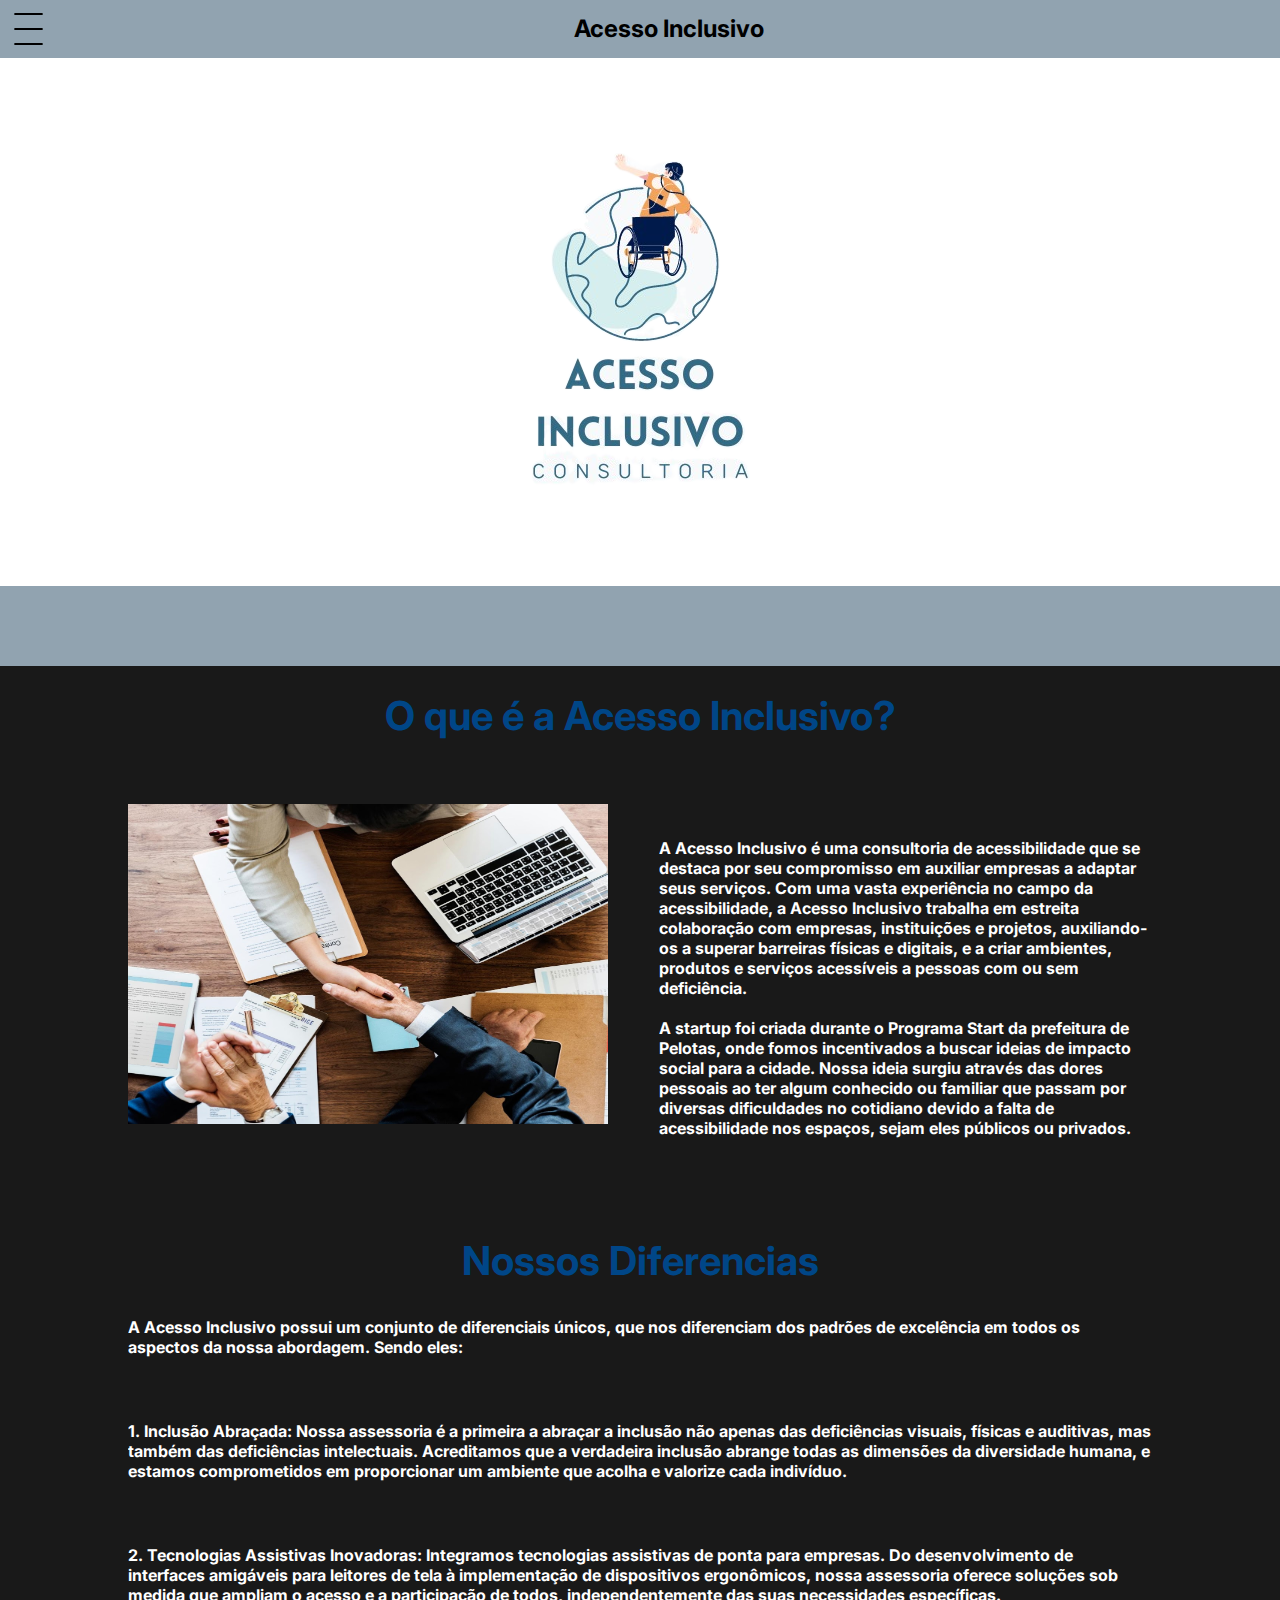
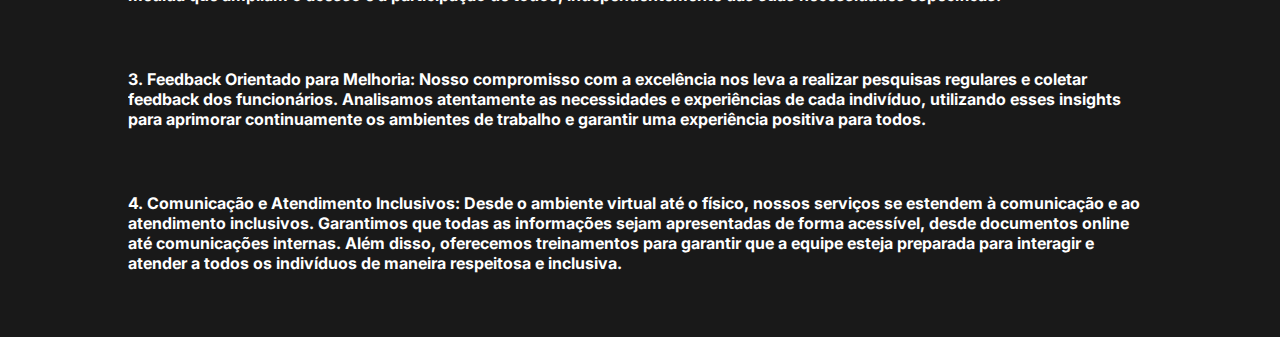
<file: pages/index.html>
<!DOCTYPE html>
<html lang="pt-br">
<head>
    <meta charset="UTF-8">
    <meta name="viewport" content="width=device-width, initial-scale=1.0">
    <link rel="stylesheet" href="../styles/style.css" media="all" type="text/css">
    <title>Acesso Inclusivo</title>
</head>
<body id="indexBody">
    <header>
        <div class="menu-bar">
            <span class="line1" ></span>
            <span class="line2" ></span>
            <span class="line3" ></span>
        </div>
        <h2><a>Acesso Inclusivo</a></h2>
    </header>
    <div class="divLogo">
    </div>
    <aside>
        <a id="indexPage" href="./index.html" >Página Inicial</a>
        <a class="equipeHref" href="./equipe.html">Equipe</a>
    </aside>
    <main>
        <h2 id="tittle" >O que é a Acesso Inclusivo?</h2>
        <section id="sec1" >
          <img id="consult" src="../imgs/consultoria-loja-virtual.jpg" alt="imagem ilustrativa">
          <p>
            A Acesso Inclusivo é<wbr> uma consultoria de acessibilidade que se destaca por seu compromisso em auxiliar empresas a adaptar<wbr> seus serviços. Com uma vasta experiência no campo da acessibilidade, a Acesso Inclusivo<wbr> trabalha em estreita colaboração com empresas, instituições e projetos, auxiliando-os a superar barreiras físicas e digitais, e a criar ambientes, produtos e serviços acessíveis a pessoas<wbr>    com ou sem deficiência.<br><br>
            A startup foi criada durante o<wbr> Programa Start da prefeitura de Pelotas, onde fomos incentivados a buscar ideias<wbr> de impacto social para a cidade. Nossa ideia surgiu através das dores pessoais ao ter algum conhecido ou familiar que passam por diversas dificuldades no cotidiano devido<wbr> a falta de acessibilidade nos espaços, sejam eles públicos ou privados.
          </p>
        </section>
        <h2 id="diff">Nossos Diferencias</h2>
        <section id="sec2">
          <p>
            A Acesso Inclusivo possui um conjunto de diferenciais únicos, que nos diferenciam dos padrões de excelência em todos os aspectos da nossa abordagem. Sendo eles:
          </p>  
        </section>
        <section id="sec3">
          <p>
            1. Inclusão Abraçada: Nossa assessoria é a primeira a abraçar a inclusão não<wbr> apenas das deficiências visuais, físicas e auditivas, mas também das deficiências <wbr>intelectuais. Acreditamos que a verdadeira inclusão abrange todas as dimensões da diversidade humana, e estamos comprometidos<wbr> em proporcionar um ambiente que acolha e valorize cada indivíduo.
          </p>
        </section>
        <section id="sec4" >
           <p>
             2. Tecnologias Assistivas Inovadoras: Integramos tecnologias assistivas de<wbr> ponta para empresas. Do desenvolvimento de interfaces amigáveis para leitores de tela à implementação<wbr> de dispositivos ergonômicos, nossa assessoria oferece soluções sob medida que ampliam o acesso e a participação<wbr> de todos, independentemente das suas necessidades específicas.
           </p>
        </section>
        <section id="sec5">
            <p>
              3. Feedback Orientado para Melhoria: Nosso compromisso com a excelência<wbr> nos leva a realizar pesquisas regulares e coletar feedback dos funcionários. Analisamos atentamente as necessidades e experiências de cada indivíduo, utilizando esses<wbr> insights para aprimorar continuamente os ambientes de trabalho e garantir uma experiência positiva para todos.
            </p>
        </section>
        <section id="sec6">
            <p>
               4. Comunicação e Atendimento Inclusivos:<wbr> Desde o ambiente virtual até o físico, nossos serviços se estendem à comunicação e ao atendimento inclusivos.<wbr> Garantimos que todas as informações sejam apresentadas de forma acessível, desde documentos online até comunicações internas.<wbr> Além disso, oferecemos treinamentos para garantir que a equipe esteja preparada para interagir e atender a todos os indivíduos de maneira respeitosa e inclusiva.
            </p>
        </section>
    </main>
    <script src="../js/navBar.cjs"></script>
</body>
</html>
</file>
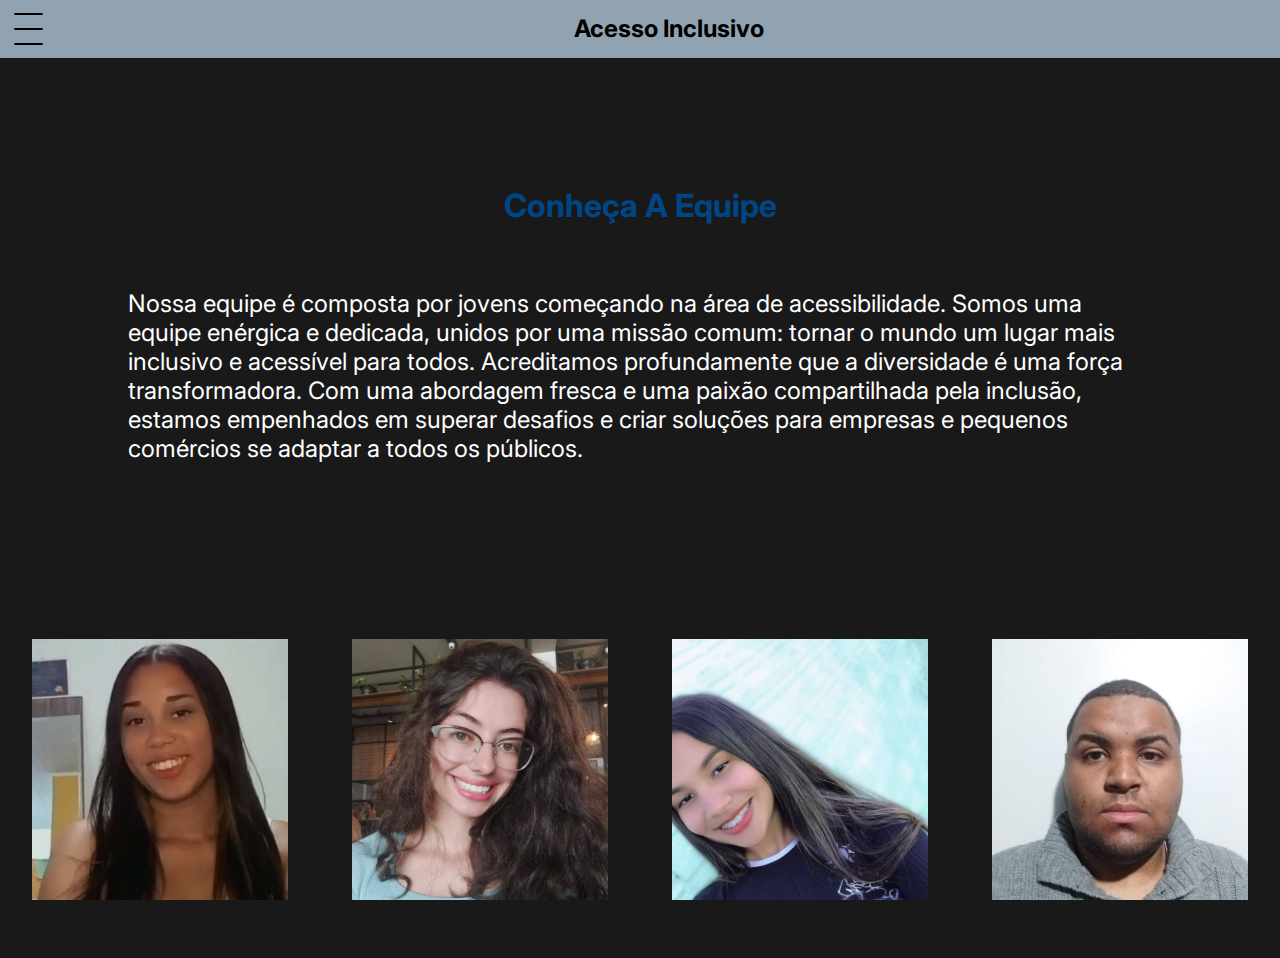
<file: pages/equipe.html>
<!DOCTYPE html>
<html lang="pt-br">
<head>
    <meta charset="UTF-8">
    <meta name="viewport" content="width=device-width, initial-scale=1.0">
    <link rel="stylesheet" href="../styles/style.css" type="text/css" media="all">
    <title>Equipe</title>
</head>
<body id="equipeBody">
    <header>
        <div class="menu-bar">
            <span class="line1" ></span>
            <span class="line2" ></span>
            <span class="line3" ></span>
        </div>
        <h2><a>Acesso Inclusivo</a></h2>
    </header>
    <aside>
        <a class="indexHref" href="./index.html" >Página Inicial</a>
        <a id="equipeHref" href="./equipe.html">Equipe</a>
    </aside>
    <main>
        <h2>Conheça A Equipe</h2>
        <section id="desc" >
            <p>
                Nossa equipe é composta por jovens começando na área de acessibilidade. Somos uma equipe enérgica e dedicada, unidos por uma missão comum: tornar o mundo um lugar mais inclusivo e acessível para todos. Acreditamos profundamente que a diversidade é uma força transformadora. Com uma abordagem fresca e uma paixão compartilhada pela inclusão, estamos empenhados em superar desafios e criar soluções para empresas e pequenos comércios se adaptar a todos os públicos.
            </p>
        </section>
        <section id="cards">
            <div class="card">
                <img src="../imgs/alice-foto.jpg" alt="imagem da Alice">
                <p>
                    Alice Ribeiro, 20 anos, ensino médio completo 
                </p>
            </div>
            <div class="card">
                <img src="../imgs/estela-foto.jpg" alt="imagem da Estela">
                <p>
                    Estela Jorge, 22 anos, estudante de educação física licenciatura 
                </p>
            </div>
            <div class="card">
                <img src="../imgs/Taissa-foto.jpg" alt="imagem da Taíssa">
                <p>
                    Taíssa Costa, 17 anos, estudante do 2⁰ ano do ensino médio 
                </p>
            </div>
            <div class="card">
                <img src="../imgs/luis-foto.jpg" alt="imagem do Luis">
                <p>
                    Luis Gustavo Silveira Escalante, 19 anos, medio completo 
                </p>
            </div>
        </section>
    </main>
    <script src="../js/navBar.cjs"></script>
</body>
</html>
</file>
<file: styles/style.css>
@import 'https://fonts.googleapis.com/css2?family=Great+Vibes&family=Inter:wght@300;400;600&family=Raleway:ital,wght@1,300&display=swap';
* {
  padding: 0;
  margin: 0;
  box-sizing: border-box;
  overflow-x: hidden;
  font-family: inter;
}

body {
  position: relative;
  background-color: rgba(0, 0, 0, 0.9019607843);
}

header .menu-bar {
  width: 3.6rem;
  height: 3.6rem;
  display: flex;
  flex-direction: column;
  cursor: pointer;
  justify-content: space-evenly;
  align-items: center;
  grid-column: 1/2;
}
header .menu-bar .line1, header .menu-bar .line2, header .menu-bar .line3 {
  width: 50%;
  background-color: black;
  border-radius: 5px;
  border: thin solid;
  transition: all 0.2s;
}
header .actived {
  display: block;
  position: relative;
}
header .actived .line1 {
  display: none;
}
header .actived .line2 {
  transform: rotate(45deg);
  position: absolute;
  top: 50%;
  left: 10%;
  width: 40%;
  transition-duration: 0.2s;
  transition-property: all;
}
header .actived .line3 {
  transform: rotate(135deg);
  position: absolute;
  top: 50%;
  left: 10%;
  width: 40%;
  transition-duration: 0.2s;
  transition-property: all;
}

header {
  background-color: rgb(145, 163, 176);
  display: grid;
  grid-template-columns: auto 1fr;
}
header h2 {
  grid-column: 2/3;
  align-self: center;
  justify-self: center;
}

.divLogo img {
  width: 100%;
  border-bottom: 2rem solid rgb(145, 163, 176);
  margin-bottom: 2rem;
}

aside {
  width: 80%;
  display: flex;
  flex-direction: column;
  background-color: rgba(0, 0, 0, 0.8);
  position: absolute;
  left: -16rem;
  transition: all 0.8s;
  top: 3.6rem;
  height: 97%;
}
@media only screen and (min-width: 375px) {
  aside {
    left: -19.5rem;
  }
}
@media only screen and (min-width: 425px) {
  aside {
    left: -21.5rem;
  }
}
@media only screen and (min-width: 768px) {
  aside {
    left: -40rem;
  }
}
@media only screen and (min-width: 1024px) {
  aside {
    left: -20.5rem;
    width: 20%;
  }
}
@media only screen and (min-width: 1600px) {
  aside {
    left: -32rem;
    width: 12%;
  }
}
aside a {
  color: white;
  text-decoration: none;
  margin-left: 10%;
  margin-top: 0.8rem;
}

.showUp {
  position: absolute;
  left: 0;
  top: 3.6rem;
}

#indexBody #indexPage {
  color: #7CB9E8;
  font-weight: bolder;
}
#indexBody .equipeHref {
  transition-property: all;
  transition-duration: 0.8s;
}
#indexBody .equipeHref:hover {
  color: #7CB9E8;
}
#indexBody .divLogo {
  background-image: url("../../imgs/logo.png");
  background-position: center top;
  background-repeat: no-repeat;
  height: 38rem;
  background-color: white;
  margin-bottom: 2%;
  border-bottom: 5rem solid rgb(145, 163, 176);
}
#indexBody main {
  display: flex;
  flex-direction: column;
  align-items: center;
}
#indexBody main h2 {
  color: #004687;
  font-size: x-large;
}
#indexBody main section {
  color: white;
  margin-bottom: 4rem;
  width: 80%;
}
#indexBody main section p {
  font-weight: bold;
}
#indexBody main #sec1 {
  display: flex;
  flex-flow: column wrap;
  align-items: center;
}
#indexBody main img {
  margin-bottom: 3rem;
  width: 100%;
}
#indexBody main #tittle {
  margin-bottom: 4rem;
  text-align: center;
}
#indexBody main #diff {
  text-align: center;
  margin-bottom: 2rem;
}
@media only screen and (min-width: 1024px) {
  #indexBody main h2 {
    font-size: 2.5rem;
  }
  #indexBody main #sec1 {
    flex-flow: row;
  }
  #indexBody main #sec1 #consult {
    height: 20rem;
    width: 200rem;
    margin-right: 5%;
  }
}
@media only screen and (min-width: 2560px) {
  #indexBody main p {
    font-size: large;
  }
  #indexBody main #sec1 #consult {
    height: 25rem;
    width: 80rem;
    margin-right: 5%;
  }
}

#equipeBody {
  height: 100vh;
}
#equipeBody #equipeHref {
  color: #7CB9E8;
  font-weight: bolder;
}
#equipeBody aside {
  height: 100%;
}
@media only screen and (min-width: 768px) {
  #equipeBody aside {
    height: 94%;
  }
}
#equipeBody .indexHref {
  transition-property: all;
  transition-duration: 0.8s;
}
#equipeBody .indexHref:hover {
  color: #7CB9E8;
}
#equipeBody header {
  margin-bottom: 10%;
}
@media only screen and (min-width: 1440px) {
  #equipeBody header {
    margin-bottom: 3%;
  }
}
#equipeBody main {
  display: flex;
  flex-direction: column;
  align-items: center;
}
#equipeBody main h2 {
  color: #004687;
  text-align: center;
  margin-bottom: 5%;
  font-size: xx-large;
}
@media only screen and (min-width: 2560px) {
  #equipeBody main h2 {
    margin-bottom: 3%;
  }
}
#equipeBody main #desc {
  width: 80%;
  color: white;
  margin-bottom: 10%;
}
@media only screen and (min-width: 768px) {
  #equipeBody main #desc p {
    font-size: larger;
  }
}
@media only screen and (min-width: 1024px) {
  #equipeBody main #desc p {
    font-size: x-large;
  }
}
@media only screen and (min-width: 1440px) {
  #equipeBody main #desc {
    margin-bottom: 10%;
  }
  #equipeBody main #desc p {
    font-size: xx-large;
  }
}
@media only screen and (min-width: 2560px) {
  #equipeBody main #desc {
    margin-bottom: 2%;
  }
  #equipeBody main #desc p {
    font-size: 1.5rem;
  }
}
#equipeBody main #cards {
  width: 80%;
  color: white;
  font-family: Merriweather, serif;
  display: flex;
  flex-direction: column;
}
@media only screen and (min-width: 768px) {
  #equipeBody main #cards {
    flex-direction: row;
    width: 100%;
  }
}
@media only screen and (min-width: 2560px) {
  #equipeBody main #cards {
    width: 70%;
  }
}
#equipeBody main #cards .card {
  display: flex;
  flex-direction: column;
  align-items: center;
  width: 100%;
  color: white;
  text-align: center;
  margin-top: 3rem;
}
@media only screen and (min-width: 1440px) {
  #equipeBody main #cards .card p {
    font-size: x-large;
  }
}
@media only screen and (min-width: 2560px) {
  #equipeBody main #cards .card p {
    font-size: 1rem;
  }
}
#equipeBody main #cards .card img {
  width: 80%;
  margin-bottom: 5%;
}
@media only screen and (min-width: 2560px) {
  #equipeBody main #cards .card img {
    width: 60%;
  }
}/*# sourceMappingURL=style.css.map */
</file>
